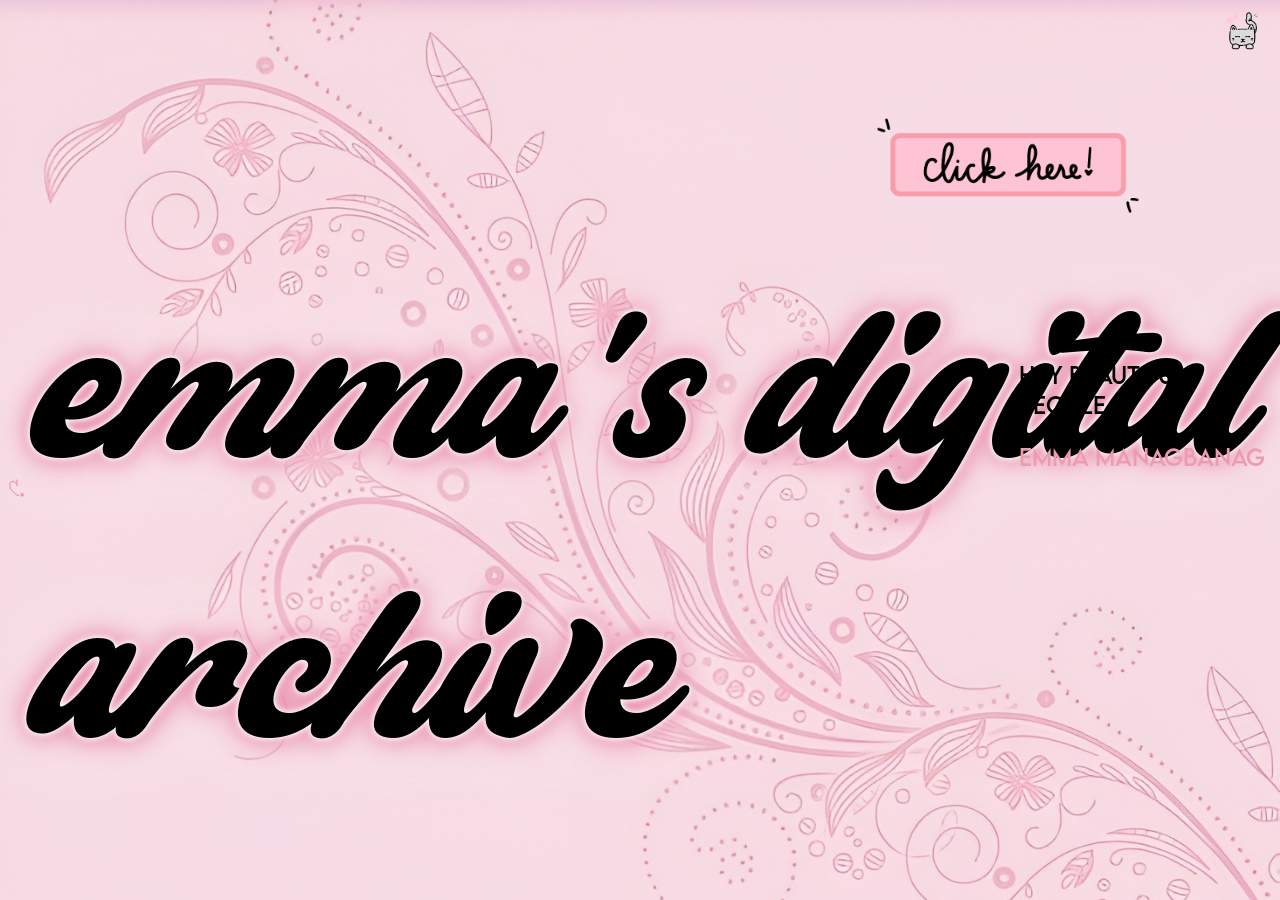
<file: index.html>
<!DOCTYPE html>
<html>
    <head>
        <meta charset="utf-8">
        <meta http-equiv="X-UA-Compatible" content="IE=edge">
        <title>The Feed ᨳଓ</title>
        <meta name="description" content="">
        <meta name="viewport" content="width=device-width, initial-scale=1">
        <link rel="stylesheet" href="css/stylesplash.css">
    </head>
    <body>
        
        
        <div class="click">

            <a href="main.html" class="hover-image"></a>
            <div><img id="kitty" src="img/kittygiffinalgif.gif" alt="cat swinging tail gif"></div>
    
        </div>
        
        
        <p class="welcome"> <em>emma's digital archive</em> </p>
        <p id="digi"> hey beautiful people</p>

        <a id="insta" href="https://www.instagram.com/e.rosie07"> emma managbanag 𑣲.</a>

       
    </body>
</html>
</file>
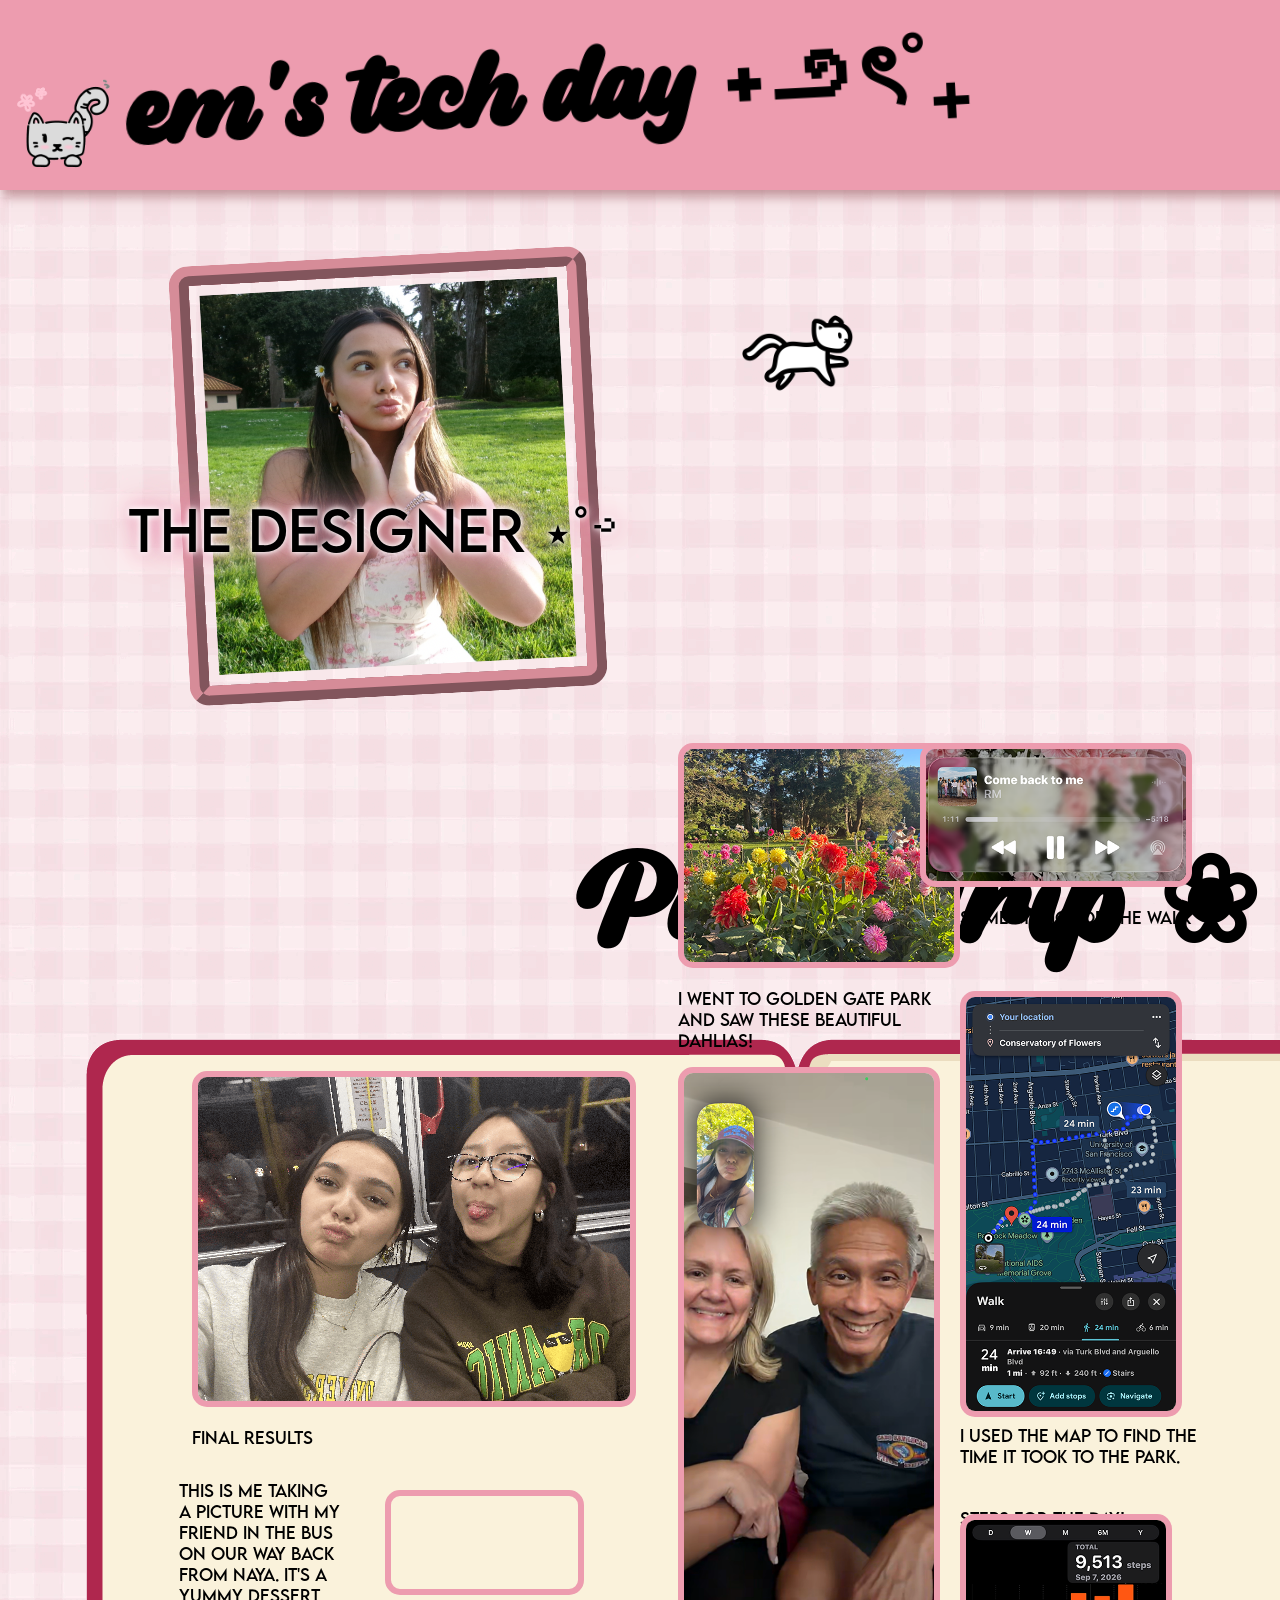
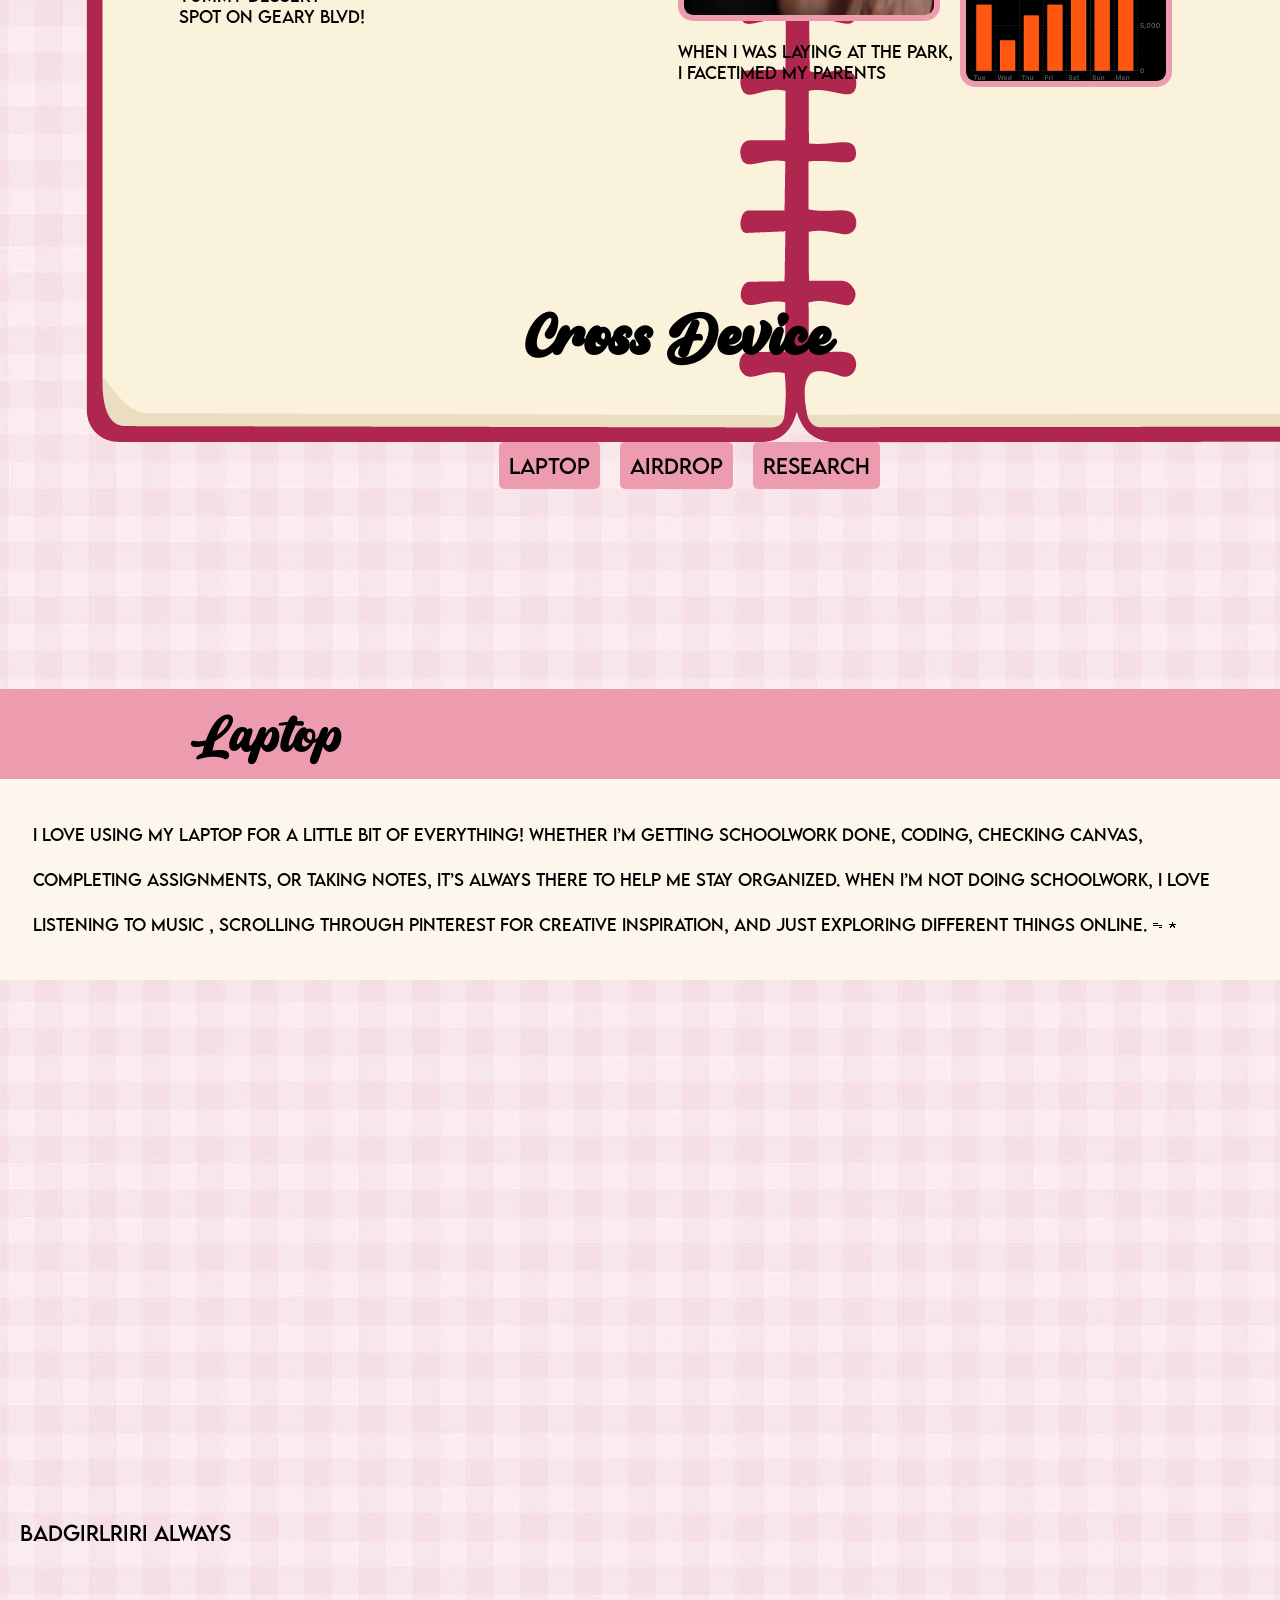
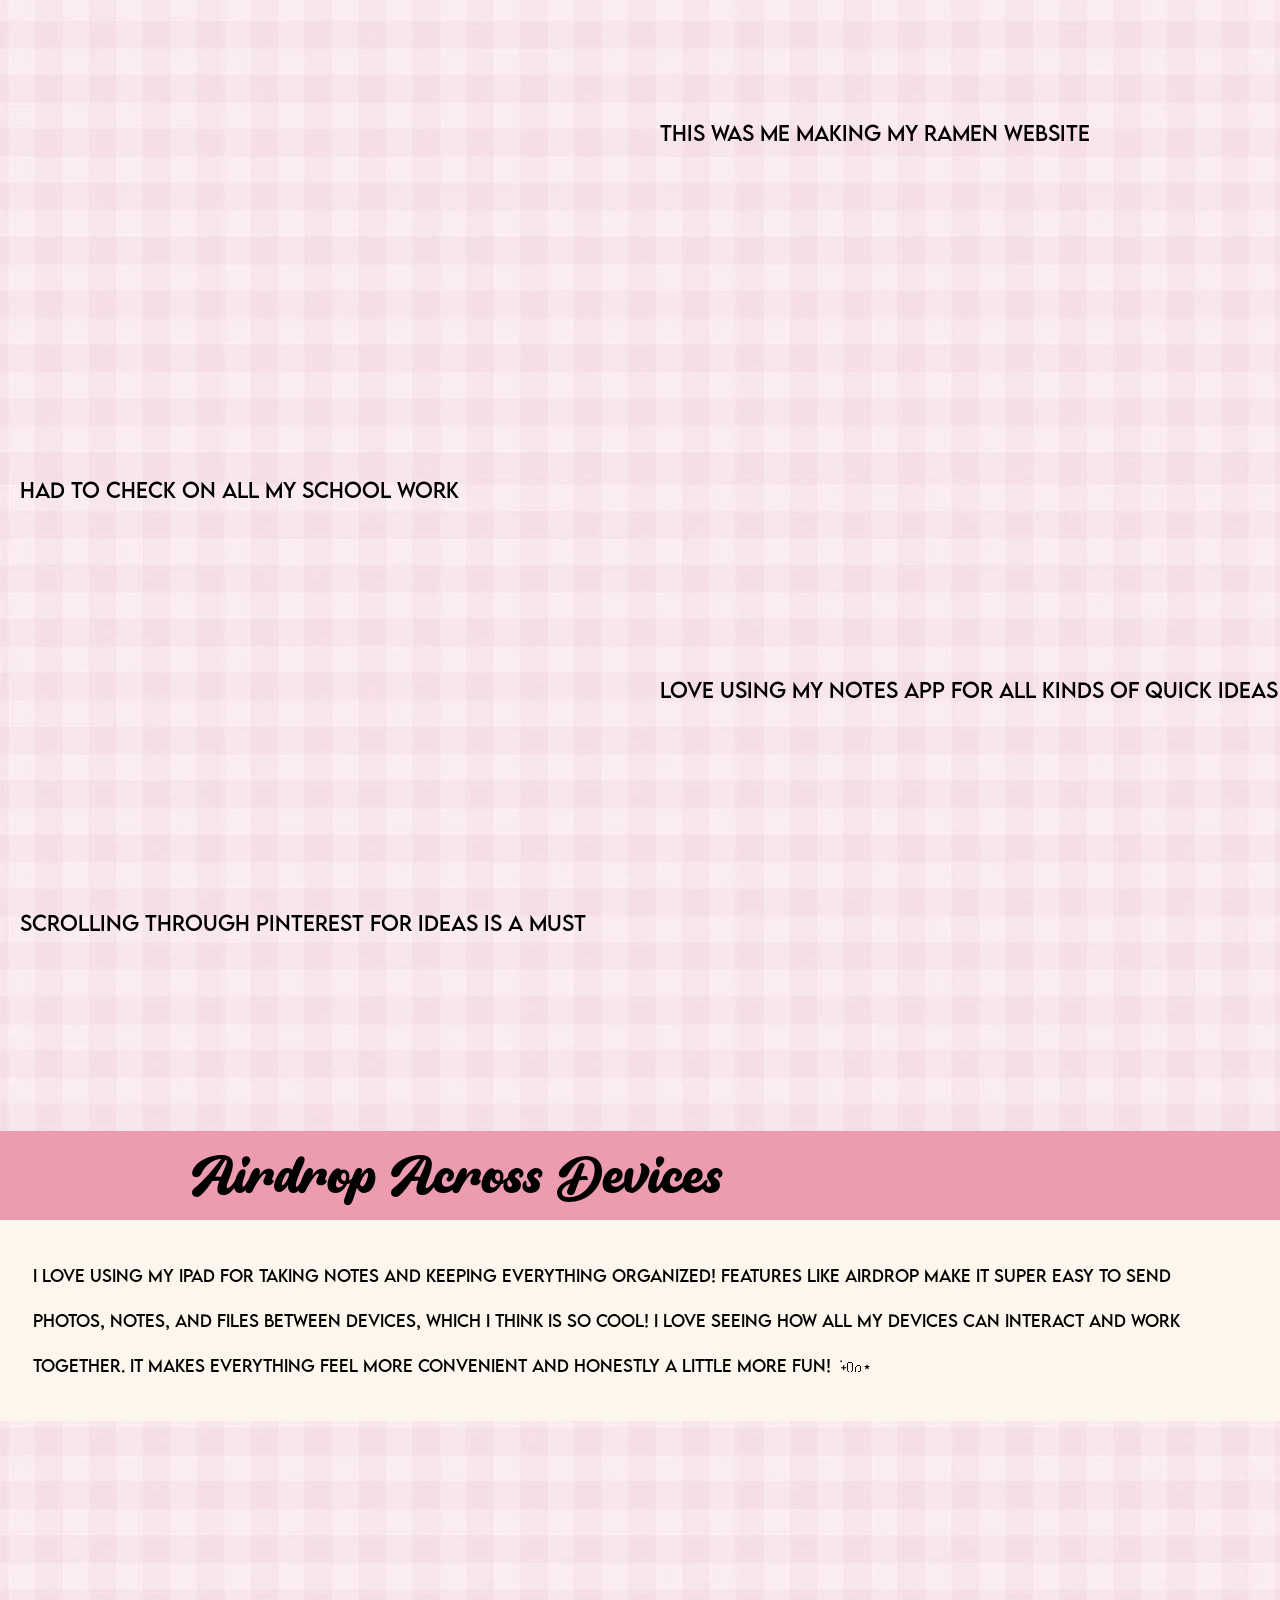
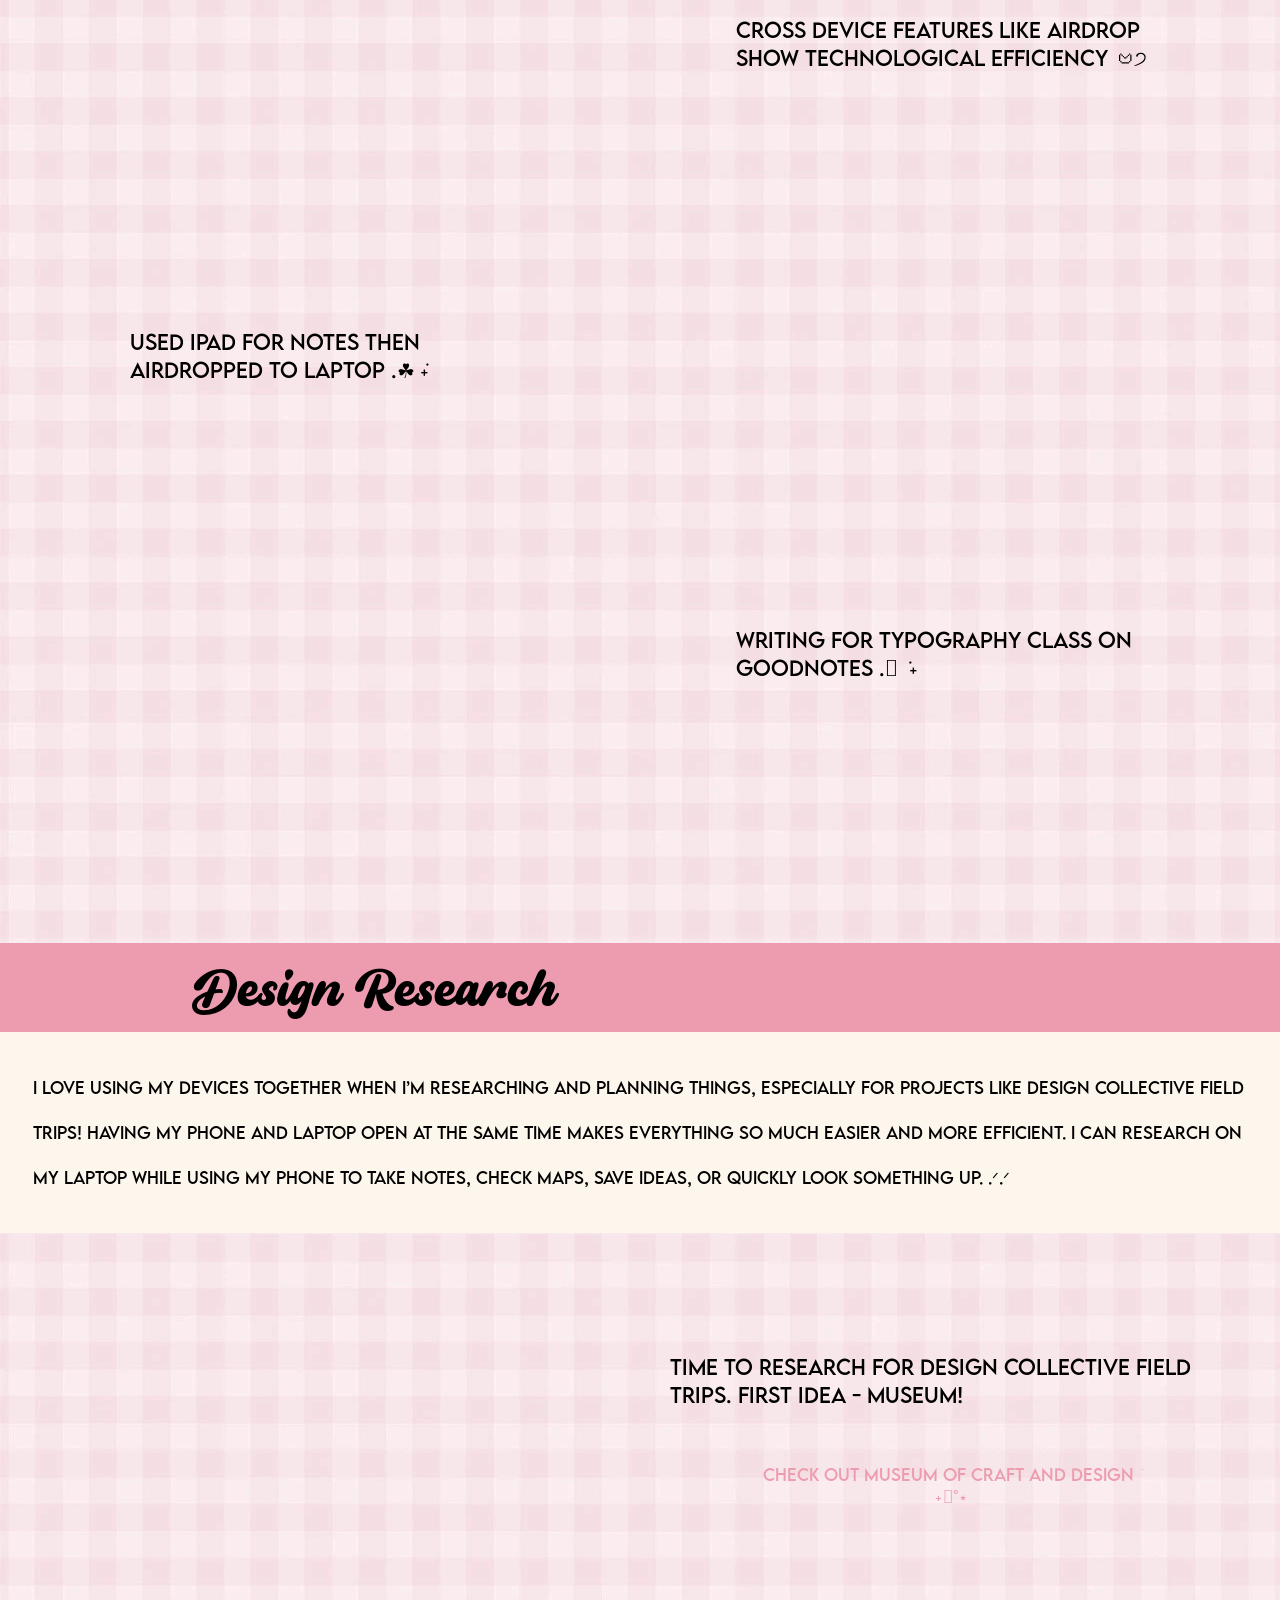
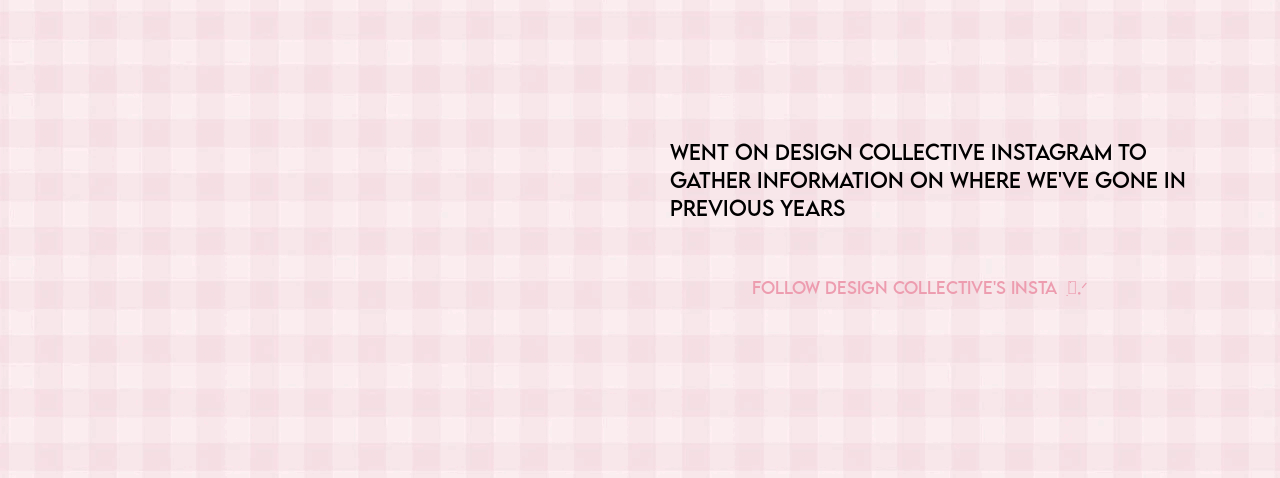
<file: main.html>
<!DOCTYPE html>

<html>
    <head>
        <meta charset="utf-8">
        <meta http-equiv="X-UA-Compatible" content="IE=edge">
        <title>The Feed ᨳଓ</title>
        <meta name="description" content="">
        <meta name="viewport" content="width=device-width, initial-scale=1">
        <link rel="stylesheet" href="css/stylemain.css">
    </head>
    <body>
        <div class="top-stripe"></div>

       <a href="index.html"><img class="kitten" src="img/kittygiffinalgif.gif" alt="cat tail moving"></img></a>

        <h1 id="em"> em's tech day ˖౨ৎ˚₊</h1> 

        <div id="emprofile">
            <img src="img/emprofile.png" alt="website design, brown hair, dimples, smiling in park, in floral dress">
            <p>the designer ⋆˚࿔ </p>
        </div>
        
        <img class="running" src="img/catrunning.gif" alt="white cat running"></img>
        
        <div class="spotify">
            <iframe data-testid="embed-iframe" style="border-radius:12px" src="https://open.spotify.com/embed/track/0UHB9METy4VCXNgkcGqHqS?utm_source=generator&si=d7baa426a211461e" width="70%" height="260" frameBorder="0" allowfullscreen="" allow="autoplay; clipboard-write; encrypted-media; fullscreen; picture-in-picture" loading="lazy"></iframe>
        </div>

        <div>
            <h1 id="parktrip">Park Trip ❀</h1>
        </div>

        <div class="book"> <img src="img/book.gif"> </div>

        <div class="notebookitems">
           
            <div class="buspic"> 
                <img src="img/buspic.png" alt="The result of two girls taking picture in bus">
                <div class="textbus">
                    <p>Final Results </p>
                </div>
            </div>

            <div class="picss">
                <p>This is me taking <br> 
                    a picture with my <br>
                    friend in the bus <br>
                    on our way back <br>
                    from Naya. It's a <br>
                    yummy dessert  <br>
                    spot on Geary Blvd!</p>
                <video src="vid/takingpic.mp4" autoplay loop muted aria-label="Two girls taking picture in bus"></video>

            </div>
                
            <div class="parkgallery">

                <div class="dahlias">
                    <img src="img/dahlias.png" alt="colorful dahlias in Golden Gate Park">
                    <p>I went to Golden Gate Park <br>
                    and saw these beautiful dahlias!</p>
                </div>
                    
                 <div class="music"> 
                    <img src="img/music.PNG" alt="music app showing the song 'Come Back to Me' by RM">
                    <p>Some music for the walk</p>
                </div>  
                
                <div class="facetime">
                    <img src="img/facetime.PNG" alt="two parents on a facetime call with their child">
                    <p>When I was laying at the park, <br>
                        I facetimed my parents</p> 
                </div>  
                
               <div class="maps">
                    <img src="img/maps.PNG" alt="map of the route to Golden Gate Park">
                    <p>I used the map to find the <br>
                        time it took to the park.</p> <br>
                        <p>Steps for the day!</p>
                </div>
                 <div class="steps">
                    <img src="img/steps.PNG" alt="steps counter showing 9,513 steps">

                </div> 

                

            </div>

         </div>

    <h2 id="crossdevice">Cross Device</h2>

    <img src="img/arrow.png" id="backToTop" alt="Back to top">

    <div class="titles">
        <a href="#laptoptitle" class="no-underline" ><p id="homework">Laptop</p></a>
        
        <a href="#airdroptitle" class="no-underline"><p id="music"> Airdrop</p></a>

        <a href="#researchtitle" class="no-underline"><p id="research">Research</p></a>

        

     </div>

     <p id="laptoptitle">Laptop</p>

     <p class="sectiondetails"> I love using my laptop for a little bit of everything! Whether I’m getting schoolwork done, coding, checking Canvas, completing assignments, or taking notes, it’s always there to help me stay organized. When I’m not doing schoolwork, I love listening to music , scrolling through Pinterest for creative inspiration, and just exploring different things online. ᯓ★ </p>

  <div class="laptopgallery">

        <div class="laptopitem">
            <video src="vid/rihannamix.mp4" autoplay loop muted aria-label="spotify with rihanna mix"></video>
            <p>BADGIRLRIRI always</p>
        </div>

        <div class="laptopitem">
            <video src="vid/coding.mp4" autoplay loop muted aria-label="coding screenshot" class="imgs1"></video>
            
            <p>This was me making my ramen website</p>
        </div>

        <div class="laptopitem">
            <video src="vid/canvascheck.mp4" autoplay loop muted aria-label="canvas screenshot"> </video>
            <p>Had to check on all my school work</p>
        </div>

        <div class="laptopitem">
            <video src="vid/brainstorming.mp4"  autoplay loop muted aria-label="notes app with brainstorming ideas title" class="imgs1"></video>
            <p>Love using my notes app for all kinds of quick ideas</p>
        </div>

        <div class="laptopitem">
            <video class="pinterest" src="vid/pinterestgraphics.mp4"  autoplay loop muted aria-label="scrolling through pinterest posters with giant typography" class="imgs1"></video>
            <p>Scrolling through pinterest for ideas is a must</p>
        </div>

    </div>

        <p id="airdroptitle">Airdrop Across Devices</p>
        <p class="sectiondetails"> I love using my iPad for taking notes and keeping everything organized! Features like AirDrop make it super easy to send photos, notes, and files between devices, which I think is so cool! I love seeing how all my devices can interact and work together. It makes everything feel more convenient and honestly a little more fun! ݁ ˖Ი𐑼⋆ </p>

        <div class="airdropgallery">
           
            <video src="vid/airdroplaptop.mp4"  autoplay loop muted aria-label="laptop airdrop screenshot"></video>

            <p class="wordforipad">Cross Device Features like Airdrop show technological efficiency 𑄝੭</p>

            <p class="wordforipad">Used iPad for notes then airdropped to laptop .☘︎ ݁˖</p>

            <video src="vid/airdropipad.mp4"  autoplay loop muted aria-label="ipad airdrop screenshot"></video>
                
            <video src="vid/notetaking.mp4"  autoplay loop muted aria-label="writing app screenshot"></video>

            <p class="wordforipad">Writing for Typography class on Goodnotes .𖥔 ݁ ˖</p>
        
        </div>     
         
        
        <p id="researchtitle">Design Research</p>
        <p class="sectiondetails"> I love using my devices together when I’m researching and planning things, especially for projects like Design Collective field trips! Having my phone and laptop open at the same time makes everything so much easier and more efficient. I can research on my laptop while using my phone to take notes, check maps, save ideas, or quickly look something up. .ᐟ.ᐟ </p>

       <div class="researchgallery">

    <video src="vid/museumweb.mp4" autoplay loop muted
        aria-label="museum website research" class="museum"></video>

    <p>
        Time to research for Design Collective field trips. First idea - Museum!
        <br>
        <a class="link" href="https://sfmcd.org/" target="_blank">
            check out museum of craft and design ࣪ ˖𖦹°⋆
        </a>
    </p>

    <video src="vid/fieldtripresearch.mp4" autoplay loop muted
        aria-label="Design Collective Instagram research" class="insta"></video>

    <p>
        Went on Design Collective Instagram to gather information on where we've
        gone in previous years
        <br>
        <a class="link" href="https://www.instagram.com/designcollectivesf/" target="_blank">
            follow design collective's insta ִ ࣪𖤐.ᐟ
        </a>
    </p>

</div>

        <script>
            const backToTop = document.getElementById("backToTop");
            const crossDevice = document.getElementById("crossdevice");

            // Show arrow when you reach the Cross Device section
            window.addEventListener("scroll", () => {
            const sectionPosition = crossDevice.offsetTop;

            if (window.scrollY >= sectionPosition) {
                backToTop.classList.add("show");
            } else {
                backToTop.classList.remove("show");
            }
            });

            // Click arrow to return slightly above the Cross Device heading
            backToTop.addEventListener("click", () => {
            window.scrollTo({
                top: crossDevice.offsetTop - 100,
                behavior: "smooth"
            });
            });
        </script>

    </body>

</html>
</file>
<file: css/stylesplash.css>
body {
    background-image: url("../img/cutepinkbg.jpg");
    background-repeat: no-repeat; 
    background-size: cover; 
}

 @font-face {
    font-family: 'lemon';
    src: url('../fonts/LEMONMILK-Regular.otf');
  }

  @font-face {
    font-family: 'dantene';
    src: url('../fonts/Dantene.otf');
  }


#kitty {
    width: 70%;
    margin-left: 22%;
}

.welcome {
    font-size: 200px;
    font-family: 'dantene';
    margin-top: -70px;
    padding: 20px ;
    margin-bottom: -500px;
    text-shadow:
        0 0 5px #fff,
        0 0 10px #fff,
        0 0 20px #e782a4,
        0 0 40px #e782a4,
        0 0 80px #fff;
}

#insta {
    font-size: 22px;
    font-family: 'lemon';
    color:#ed9caf;
    text-decoration: none;
    margin-left: 80%;
}

#digi {
    font-size: 22px;
    font-family: 'lemon';
    margin-left: 80%;
}

.button {
    background-color: #ed9caf;
    background: none;
    border: none;
    outline: none;
}

.hover-image {
  width: 400px;
  height: 300px;
  
  background-image: url("../img/buttonmash-01.png");
  background-size: cover;
  background-position: center;
  
  transition: background-image 0.3s ease-in-out; 

  margin-left: 800px;
}

.hover-image:hover {
  background-image: url("../img/buttonmash-02.png");
}

.click {
    display: grid;
    grid-auto-flow: column;
    
}
</file>
<file: css/stylemain.css>
body {
  background-image: url("../img/pinkgingham.gif");
  font-family: 'lemon';
  margin: 0;
}

header {
  margin-top: 0;
}

html {
  scroll-behavior: smooth;
}

 @font-face {
    font-family: 'lemon';
    src: url('../fonts/LEMONMILK-Regular.otf');
  }

  @font-face {
    font-family: 'dantene';
    src: url('../fonts/Dantene.otf');
  }

.top-stripe {
  height: 70px;
  background-color: #ed9caf;
  width: 100%;
  padding: 60px;
  position: fixed;
  box-shadow: 5px 5px 10px 2px rgba(161, 97, 105, 0.612);
  z-index: 3;
}

.kitten {
  width: 8%;
  margin-top: 74px;
  margin-left: 10px;
  margin-bottom: 300px;
  position: fixed;
  z-index: 3;
}

#em {
    transform: rotate(-3deg);
    font-size: 100px;
    font-family:'dantene';
    margin-left: 10%;
    margin-top: 24px;
    margin-bottom: 200px;
    position: fixed; 
    z-index: 3;
}

.running {
  max-width: 400px;
  margin-left: 58%;
  margin-bottom: -55px;
  margin-top: -200px;
}

#emprofile p{
  margin-left: 10%;
  margin-top: 12%;
  margin-bottom: -400px;
  font-size: 54px;
  text-shadow:
        0 0 5px #fff,
        0 0 10px #fff,
        0 0 20px #e782a4,
        0 0 40px #e782a4,
        0 0 80px #fff;
  z-index: 2;
  position: absolute;
}

#emprofile img{
  max-width: 28%;
  transform: rotate(-3deg);
  border-radius: 20px;
  margin-left: 14%;
  margin-top: 20%;
  margin-bottom: -360px;
  z-index: 0;
  padding: 10px;
  border: 20px ridge #d68c98;
  transition: transform 0.3s ease;
}

#emprofile:hover img {
  transform: scale(1.05); 
}

.spotify {          
  overflow: hidden;     
  border-radius: 12px;   
  margin-left: 58%;
  margin-bottom: 400px;
  margin-top: -100px;
}



#parktrip {
  margin-left: 45%;
  font-size: 120px;
  margin-top: -18%;
  margin-bottom: -2%;
  font-family: 'dantene';
}

.book img {
  margin-left: 6%;
}

.notebookitems {
  margin-top: -1050px;
  margin-bottom: 5%;
}

.buspic {
    max-width: 20%;
    height: auto;
    display: block;
    margin-left: 15%;
    font-family: 'lemon';
}

.buspic img {
  border:#ed9caf solid 6px;
  border-radius: 15px;
  transition: transform 0.3s ease; 
}

.buspic:hover img {
  transform: scale(1.05); 
}

.picss{
  display: flex;
  align-items: center;
  margin-left: 14%;
  gap: 20px;
  font-family: 'lemon';
}

.picss video{
    max-width: 17%;
    border:#ed9caf solid 6px;
    border-radius: 15px;
    height: auto;
    margin-top: -2%;
    transition: transform 0.3s ease; 
}

.picss:hover video {
  transform: scale(1.05); 
}

.parkgallery {
    display: grid;
    grid-template-columns: 1fr 1fr;
    width: 42%;  
    margin-left: 53%;
    margin-top: -900px;
}

.facetime img{
    max-width: 250px;
    height: auto;
    border:#ed9caf solid 6px;
    border-radius: 15px;
    transition: transform 0.3s ease; 
}

.facetime:hover img {
  transform: scale(1.05); 
}

.steps img {
    max-width: 200px;
    height: auto;
    margin-top: -80%;
    margin-left: 100%;
    margin-bottom: 29px;
    border:#ed9caf solid 6px;
    border-radius: 15px;
    transition: transform 0.3s ease; 
}

 .steps:hover img {
  transform: scale(1.05); 
}

.dahlias img{
    max-width: 270px;
    height: auto;
    border:#ed9caf solid 6px;
    border-radius: 15px;
    transition: transform 0.3s ease; 
}

.dahlias:hover img {
  transform: scale(1.05); 
}

.music img {
    max-width: 260px;
    height: auto;
    margin-left: -15%;
    border:#ed9caf solid 6px;
    border-radius: 15px;
    transition: transform 0.3s ease; 
}

.music:hover img {
  transform: scale(1.05); 
}

.maps p {
    width: 100%;
    margin-top: 4px;
}

.maps img{
    max-width: 210px;
    height: auto;
    margin-top: -28%;
    border:#ed9caf solid 6px;
    border-radius: 15px;
    transition: transform 0.3s ease; 
}

.maps:hover img {
  transform: scale(1.05); 
}

#crossdevice {
  font-family: 'dantene';
  font-size: 55px;
  margin-left: 41%;
  margin-top: 180px;
}

.titles {
  width: 30%;
  text-align: left;
  display: flex;
  flex-direction: row;
  flex-wrap: wrap;
  gap: 20px;
  margin-left: 39%;
  text-decoration: none;
}

#homework {
  font-size: 20px;
  padding: 10px;
  background-color: #ed9caf;
  border-radius: 5px;
  text-decoration: none;
}

#research {
  font-size: 20px;
  padding: 10px;
  background-color: #ed9caf;
  border-radius: 5px;
  text-decoration: none;
}

#music {
  font-size: 20px;
  padding: 10px;
  background-color: #ed9caf;
  border-radius: 5px;
  text-decoration: none;
}

.laptopgallery {
    display: grid;
    grid-template-columns: 1fr 1fr;
    gap: 20px;
    margin-left: 20px;
}

.laptopgallery p {
  font-size: 20px;
  margin-bottom: 150px;
}

.laptopitem video {
    max-width: 99%;
    height: 80%;
    display: block;
}

.pinterest {
  margin-top: -10px;
  margin-bottom: 40px;
}

.imgs1 {
    margin-top: 200px;
    height: 80%;
    display: block;
}

.laptopitem p {
    margin-top: 10px;
}

.airdropgallery {
  display: grid;
  grid-template-columns: 1fr 1fr;
  gap: 80px 60px;

  width: 90%;
  max-width: 1400px;
  margin: 50px auto;
  align-items: center;
}

.airdropgallery video {
  width: 80%;
  max-width: 500px;
  height: auto;
  display: block;
  margin: auto;
}

.airdropgallery video:first-of-type {
  width: 90%;
  max-width: 600px;
}

.airdropgallery p {
  font-size: 20px;
  line-height: 1.4;
}

.wordforipad {
  text-align: left;
  font-family: 20px;
  display: flex;
  flex-direction: row;
  margin-left: 12%;
  margin-right: 12%;
  gap: 30%;
}

.researchgallery {
  display: grid;
  grid-template-columns: 1fr 1fr;
  gap: 80px 60px;

  width: 90%;
  max-width: 1400px;
  margin: 50px auto;

  align-items: center;
}

.researchgallery video {
  width: 80%;
  max-width: 500px;
  height: auto;
  display: block;
  margin: auto;
}

.researchgallery p {
  font-size: 20px;
  line-height: 1.4;
}

.researchgallery .insta {
  width: 65%;
  max-width: 400px;
}

.researchgallery .museum {
  width: 90%;
  max-width: 600px;
}

#researchtitle {
  font-size: 50px;
  font-family: 'dantene';
  padding-left: 15%;
  padding-top: 1% ;
  padding-bottom: 1%;
  background-color: #ed9caf;
  margin-top: 180px;
  margin-bottom: 2%;
}

#airdroptitle {
  font-size: 50px;
  font-family: 'dantene';
  padding-left: 15%;
  padding-top: 1% ;
  padding-bottom: 1%;
  background-color: #ed9caf;
  margin-top: 180px;
  margin-bottom: 2%;
}

#laptoptitle {
  font-size: 50px;
  font-family: 'dantene';
  padding-left: 15%;
  padding-top: 1% ;
  padding-bottom: 1%;
  background-color: #ed9caf;
  margin-top: 180px;
  margin-bottom: 2%;
}

.no-underline {
    text-decoration: none;
    color: inherit;
}

.sectiondetails {
  background-color: #fdf6ec;
  font-family: 'lemon';
  font-size: 16px;
  padding: 33px;
  margin-top: -33px;
  line-height: 45px;
  margin-bottom: 100px ;
}

a {
   text-decoration: none;
    color: inherit;
}

.link {
  text-align: center;
  font-size: 16px;
  display: flex;
  flex-direction: row;
  margin-left: 15%;
  margin-right: 12%;
  margin-bottom: 20%;
  margin-top: 10%;
  gap: 32%;
  color: #ed9caf; 
}

#backToTop {
  position: fixed;
  bottom: 200px;
  left: 30px;
  width: 100px;
  z-index: 9999;

  opacity: 0;
  visibility: hidden;
  transition: opacity 0.3s ease;
}

#backToTop.show {
  opacity: 1;
  visibility: visible;
}

#backToTop:hover {
  opacity: 0.5;
}

/* Hover effect for images and videos */

#emprofile img,
.buspic img,
.picss video,
.facetime img,
.steps img,
.dahlias img,
.music img,
.maps img,
.laptopitem video,
.airdropgallery video,
.researchgallery video {
  transition: transform 0.3s ease;
}

#emprofile img:hover,
.buspic img:hover,
.picss video:hover,
.facetime img:hover,
.steps img:hover,
.dahlias img:hover,
.music img:hover,
.maps img:hover,
.laptopitem video:hover,
.airdropgallery video:hover,
.researchgallery video:hover {
  transform: scale(1.05);
}
</file>
